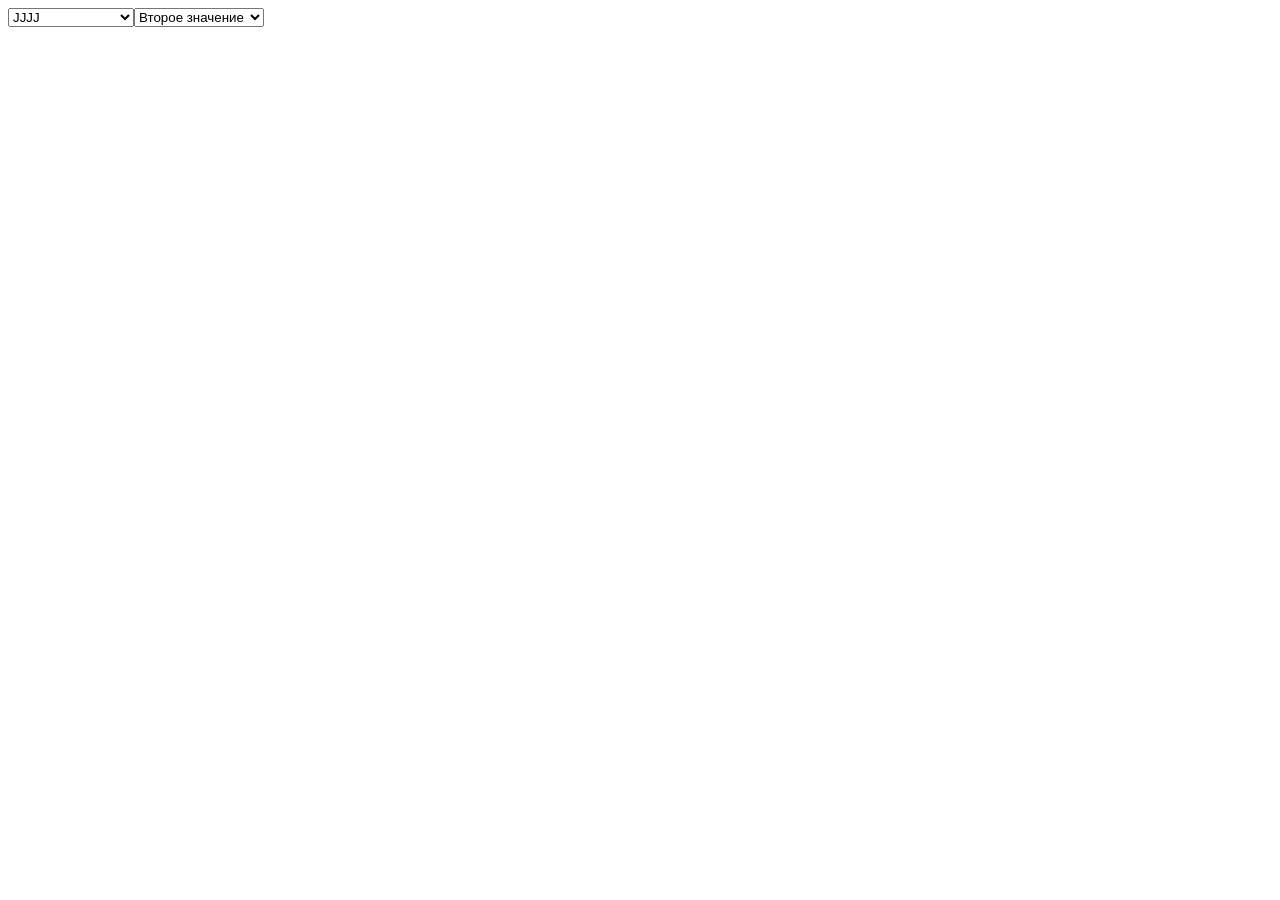
<file: 06_objects/index.html>
<!DOCTYPE html>
<html lang="ru">
<head>
  <meta charset="UTF-8">
  <meta name="viewport" content="width=device-width, initial-scale=1.0">
  <title>Document</title>
  <!-- <script src="task-1.js"></script> -->

</head>
<body>
  <div class="container">

  </div>


  <script src="task-3.js"></script>
</body>
</html>
</file>
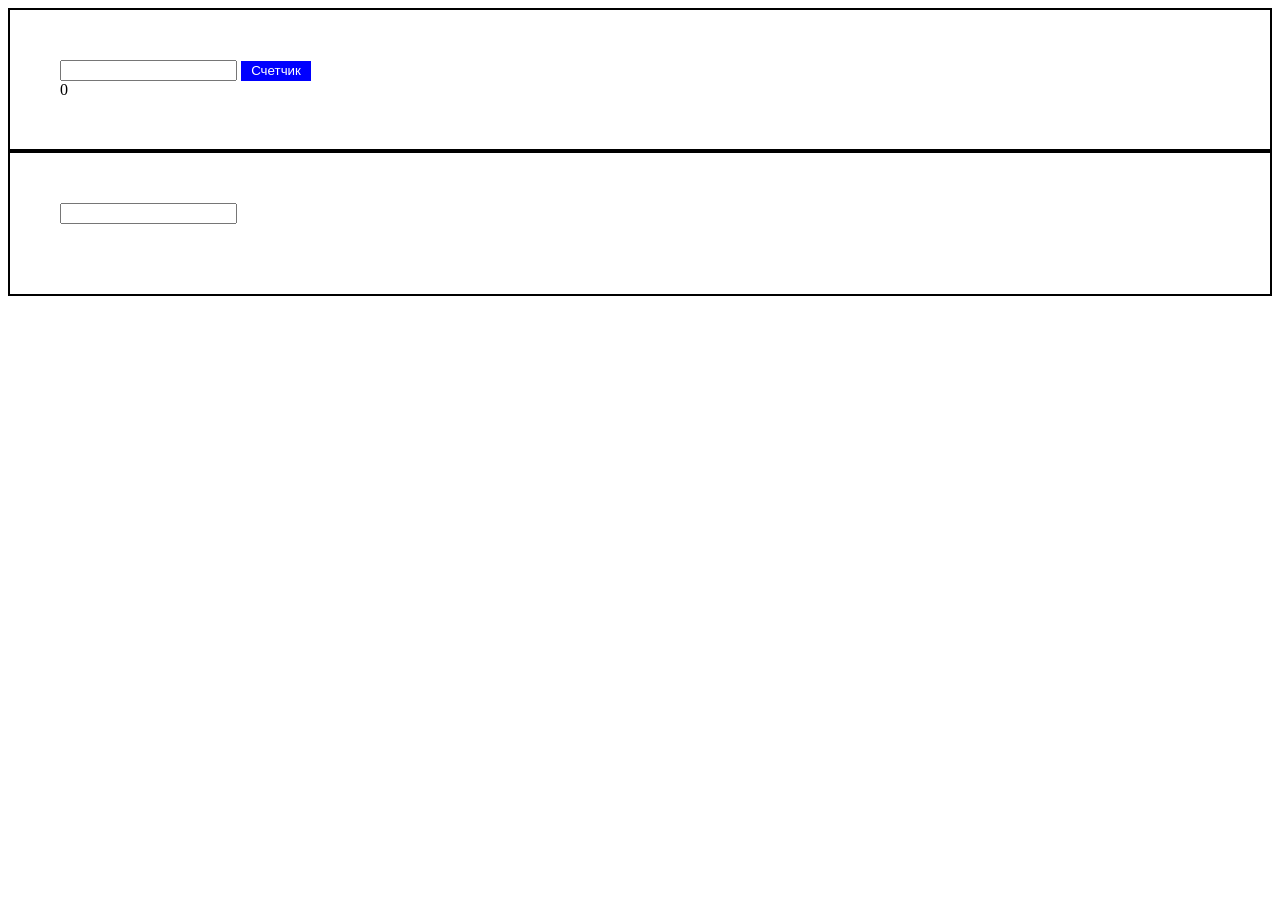
<file: 07_dom-basics-1/index.html>
<!DOCTYPE html>
<html lang="ru">
<head>
    <meta charset="UTF-8">
    <meta name="viewport" content="width=device-width, initial-scale=1.0">
    <title>Document</title>
    <style>
        .btn {
            width: 70px;
            height: 20px;
            color: white;
            background-color: blue;
            border: none;
        }
        .task-2, .task-1 {
            padding: 50px;
            border: 2px black solid;
        }
    </style>
</head>
<body>
   <div class="task-1">
    <input class="inputNumber" type="text">
    <button class="btn" type="submit">Счетчик</button>
    <div class="timer">0</div>
   </div>

   <div class="task-2">
   </div>
   <script src="task-1.js"></script>
   <script src="task-2.js"></script>
</body>
</html>
</file>
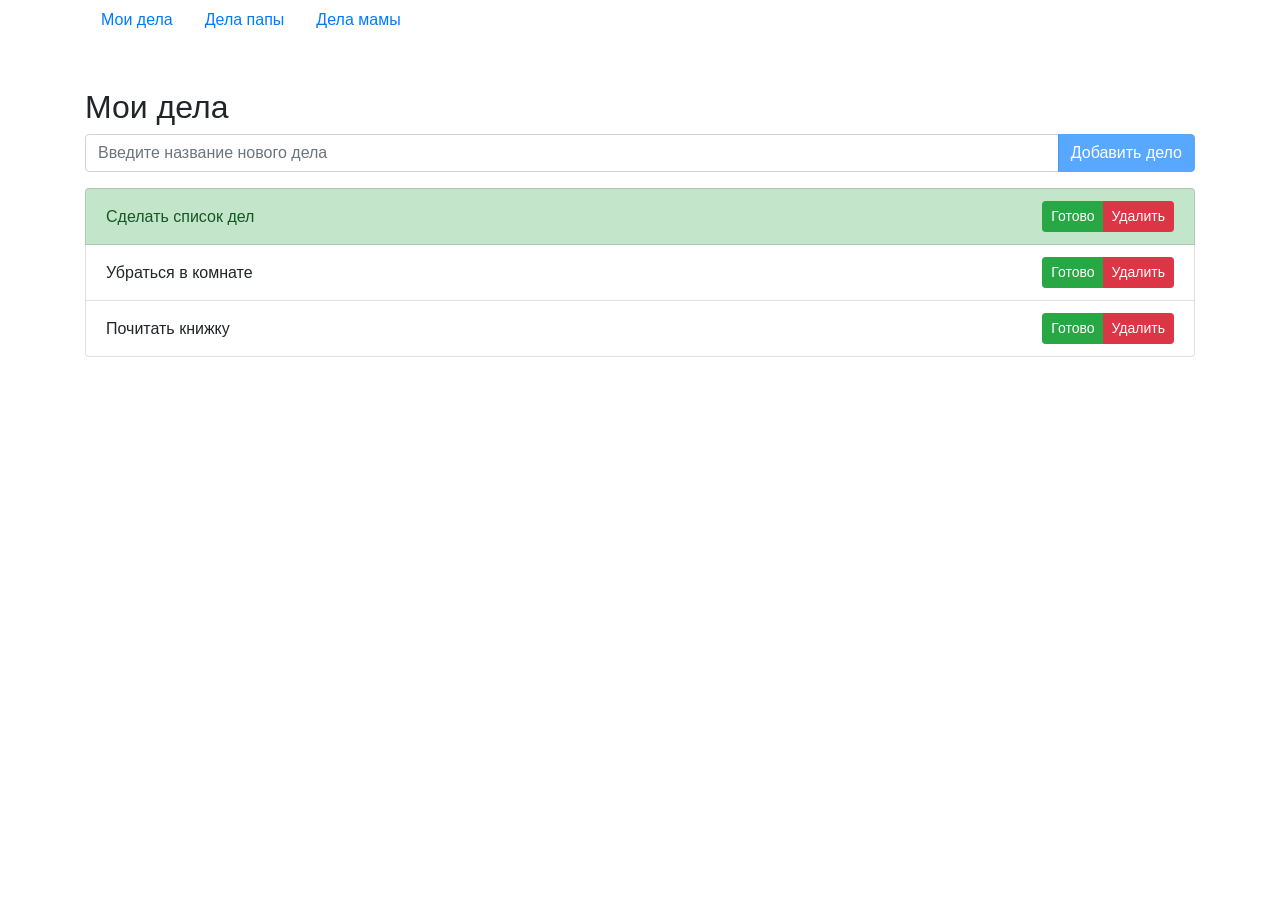
<file: 08_dom-basics-2/index.html>
<!DOCTYPE html>
<html lang="ru">
<head>
    <meta charset="UTF-8">
    <meta name="viewport" content="width=device-width, initial-scale=1.0">
    <title>TODO</title>
    <link rel="stylesheet" href="https://cdn.jsdelivr.net/npm/bootstrap@4.5.3/dist/css/bootstrap.min.css" integrity="sha384-TX8t27EcRE3e/ihU7zmQxVncDAy5uIKz4rEkgIXeMed4M0jlfIDPvg6uqKI2xXr2" crossorigin="anonymous">
    <script defer src="todo-app.js"></script>
    <script>
      document.addEventListener('DOMContentLoaded', function() {
        createTodoApp(document.getElementById('todo-app'),
        'Мои дела',
        [{name: 'Сделать список дел',
          done: true
        },
        {name: 'Убраться в комнате',
          done: false
        },
        {name: 'Почитать книжку',
          done: false
        },
        ])
      })
    </script>
</head>
<body>
  <div class="container mb-5">
    <nav class="nav">
      <a href="index.html" class="nav-link">Мои дела</a>
      <a href="dad.html" class="nav-link">Дела папы</a>
      <a href="mom.html" class="nav-link">Дела мамы</a>
    </nav>
  </div>

  <div id="todo-app" class="container"></div>
</body>
</html>
</file>
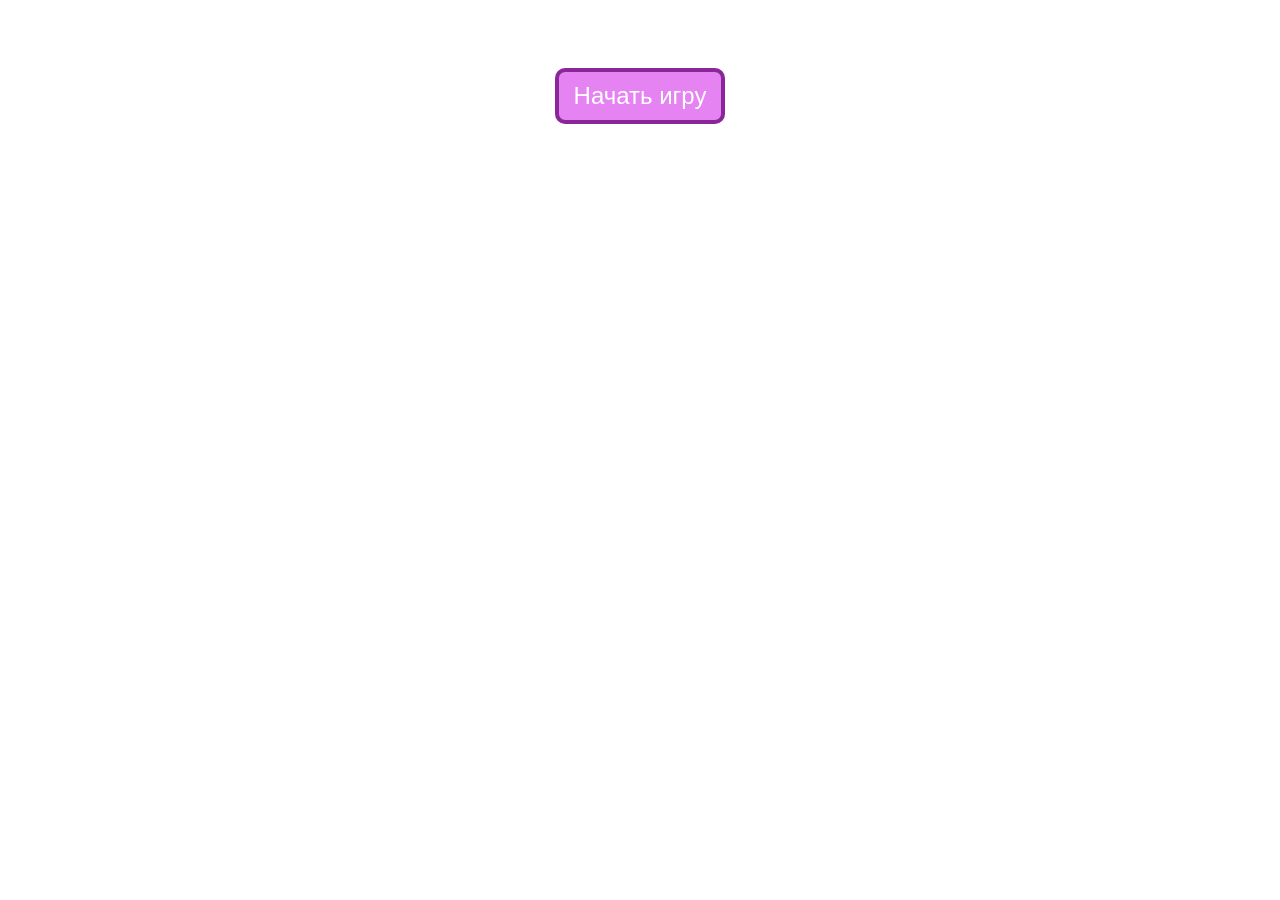
<file: 09_const-var-scope/index.html>
<!DOCTYPE html>
<html lang="ru">
<head>
  <meta charset="UTF-8">
  <meta http-equiv="X-UA-Compatible" content="IE=edge">
  <meta name="viewport" content="width=device-width, initial-scale=1.0">
  <title>Игра в пары</title>
  <link rel="stylesheet" href="style.css">
  <script src="index.js" defer></script>
</head>
<body>

</body>
</html>
</file>
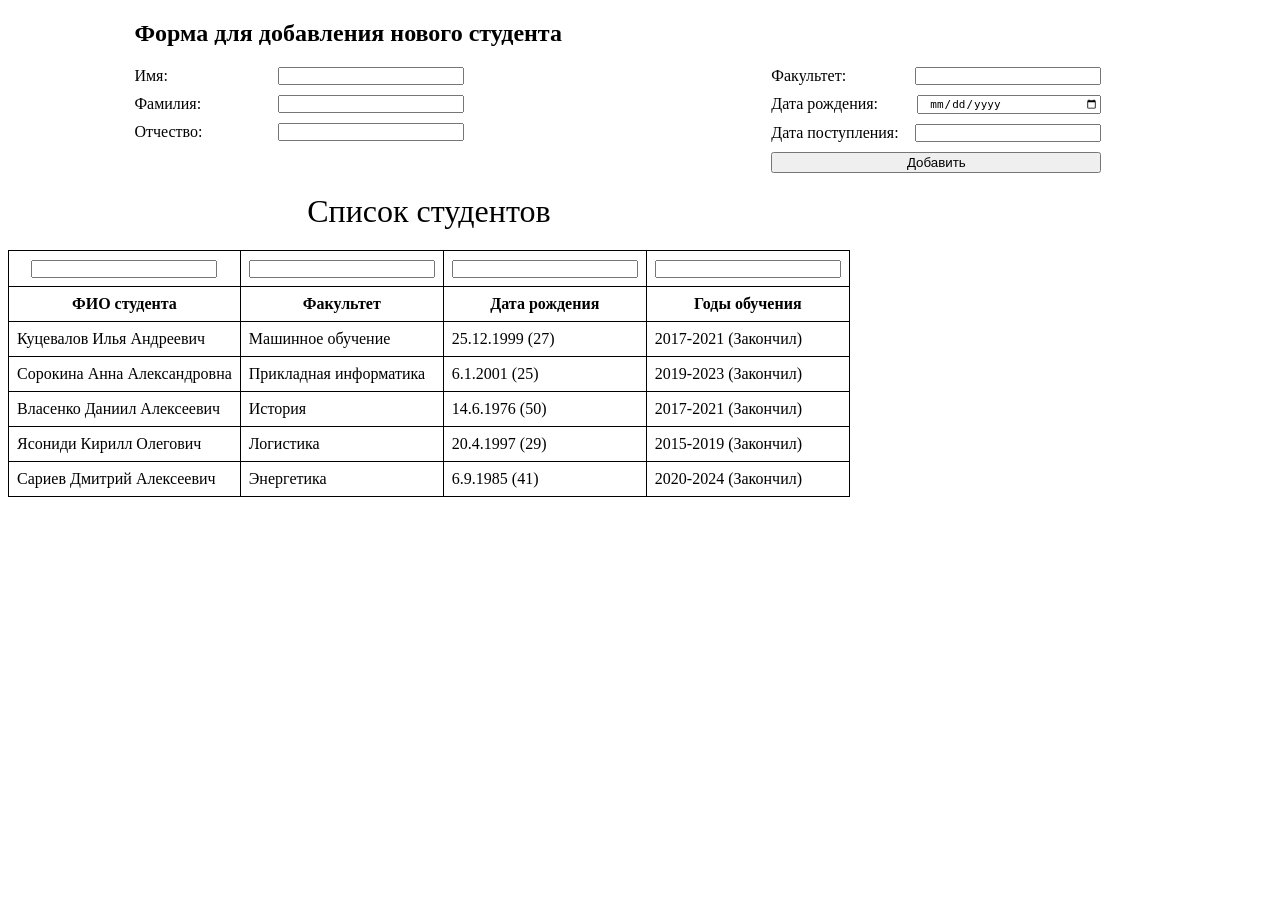
<file: 10_type-transform/index.html>
<!DOCTYPE html>
<html lang="ru">

<head>
  <meta charset="UTF-8">
  <meta http-equiv="X-UA-Compatible" content="IE=edge">
  <meta name="viewport" content="width=device-width, initial-scale=1.0">
  <title>Document</title>
  <link rel="stylesheet" href="style.css">
  <script defer src="index.js"></script>
</head>

<body>
  <form action="">
    <h2>Форма для добавления нового студента</h2>
    <div class="flex">
      <div class="block-name">
        <label>Имя: <input class="input-name" type="text" required></label>
        <label>Фамилия: <input class="input-surname" type="text" required></label>
        <label>Отчество: <input class="input-patronymic" type="text" required></label>
      </div>
      <div>
        <label>Факультет: <input class="faculty" type="text" required></label>
        <label>Дата рождения: <input class="dob" type="date" required></label>
        <label>Дата поступления: <input class="dateOfLearning" type="number" required></label>
        <button type="button">Добавить</button>
      </div>
    </div>

  </form>
</body>
<div class="table"></div>

</html>
</file>
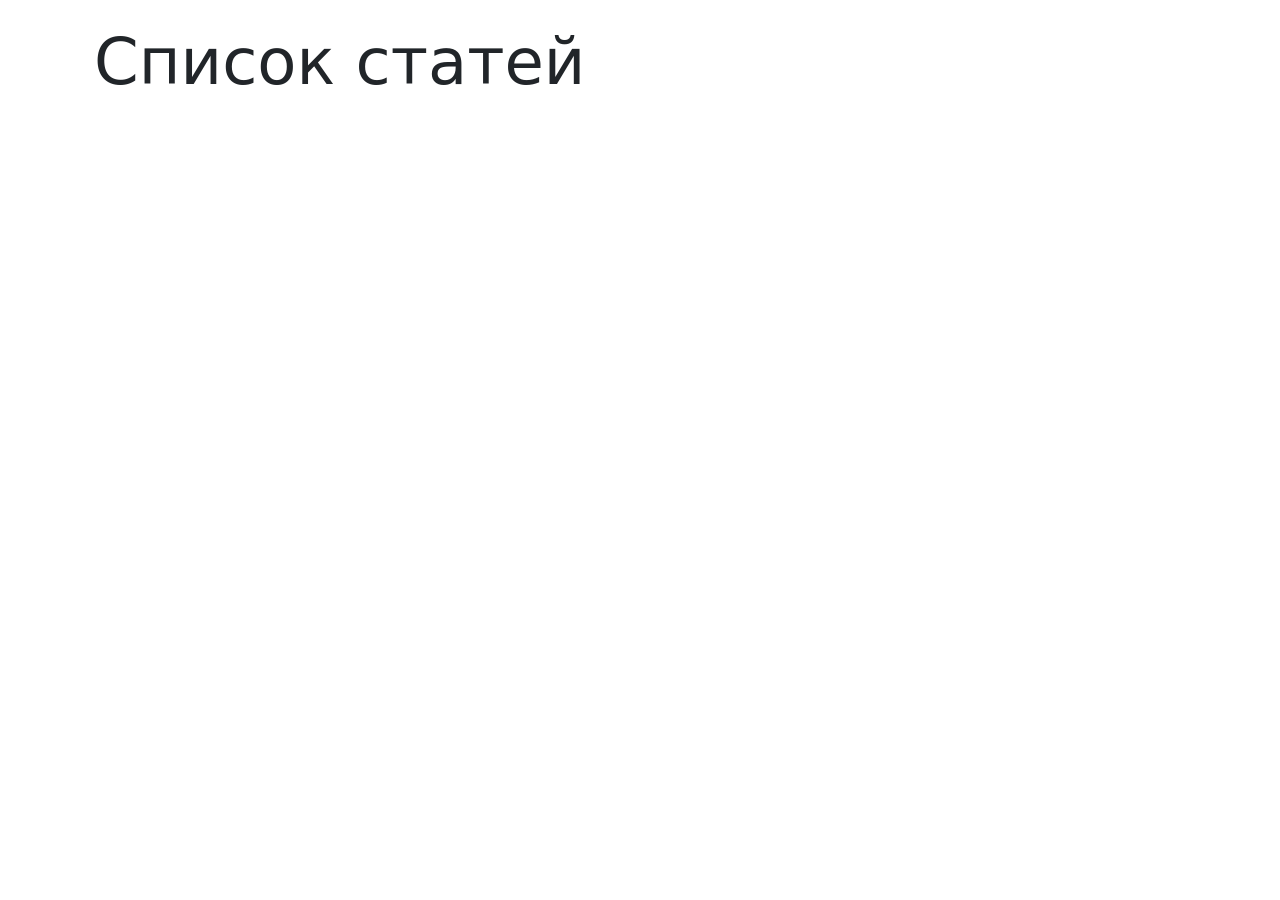
<file: 11_client-server/index.html>
<!doctype html>
<html lang="ru">
<head>
  <!-- Обязательные метатеги -->
  <meta charset="utf-8">
  <meta name="viewport" content="width=device-width, initial-scale=1">
  <link href="normalize.css" rel="stylesheet">
  <!-- Bootstrap CSS -->
  <link href="https://cdn.jsdelivr.net/npm/bootstrap@5.1.3/dist/css/bootstrap.min.css" rel="stylesheet" integrity="sha384-1BmE4kWBq78iYhFldvKuhfTAU6auU8tT94WrHftjDbrCEXSU1oBoqyl2QvZ6jIW3" crossorigin="anonymous">
  <title>Статьи</title>
</head>
<body>
  <div class="container p-4">
    <h1 class="display-3 pb-2">Список статей</h1>
  </div>

  <script src="https://cdn.jsdelivr.net/npm/bootstrap@5.1.3/dist/js/bootstrap.bundle.min.js" integrity="sha384-ka7Sk0Gln4gmtz2MlQnikT1wXgYsOg+OMhuP+IlRH9sENBO0LRn5q+8nbTov4+1p" crossorigin="anonymous"></script>
  <script src="index.js"></script>
</body>
</html>
</file>
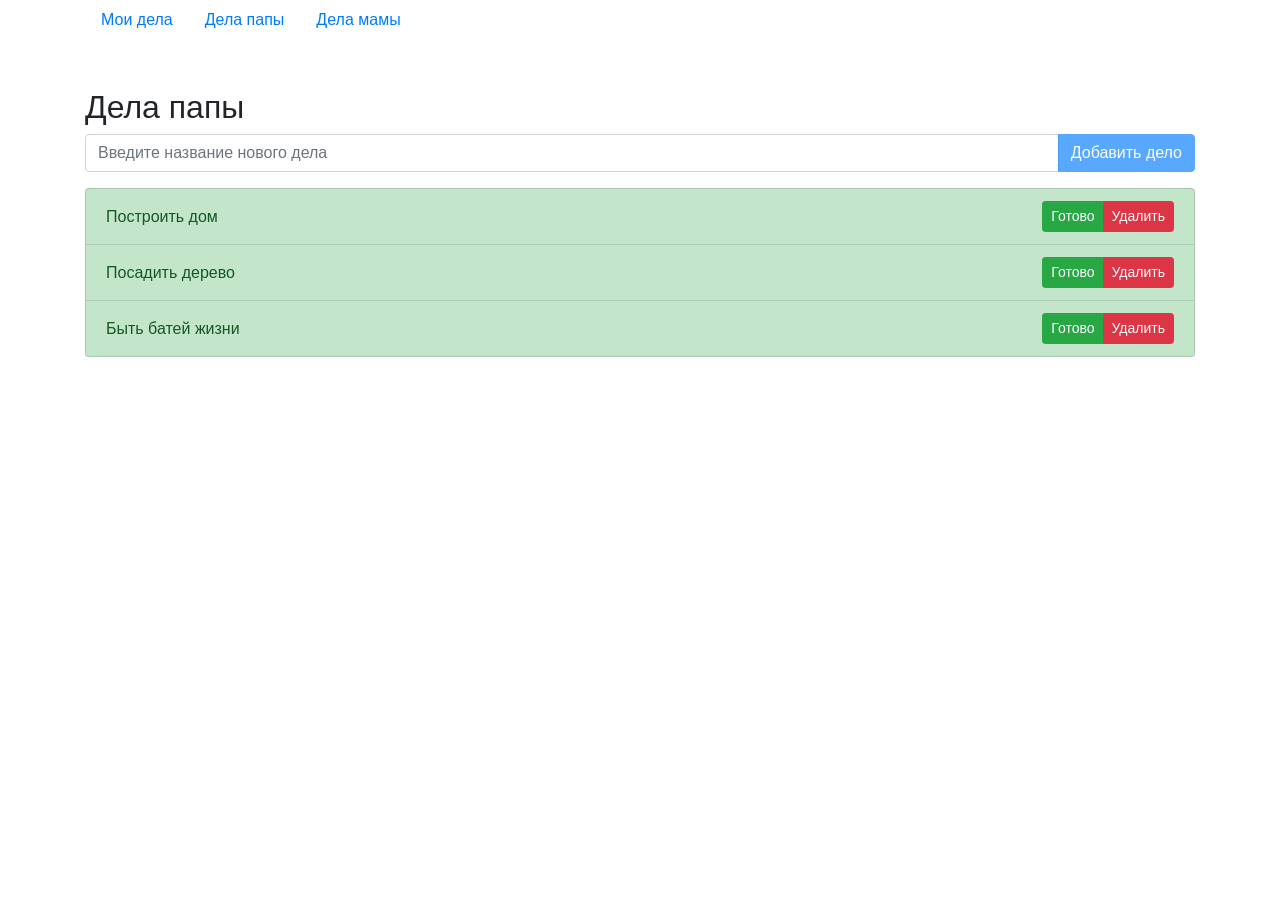
<file: 08_dom-basics-2/dad.html>
<!DOCTYPE html>
<html lang="ru">
<head>
    <meta charset="UTF-8">
    <meta name="viewport" content="width=device-width, initial-scale=1.0">
    <title>TODO</title>
    <link rel="stylesheet" href="https://cdn.jsdelivr.net/npm/bootstrap@4.5.3/dist/css/bootstrap.min.css" integrity="sha384-TX8t27EcRE3e/ihU7zmQxVncDAy5uIKz4rEkgIXeMed4M0jlfIDPvg6uqKI2xXr2" crossorigin="anonymous">
    <script defer src="todo-app.js"></script>
    <script>
      document.addEventListener('DOMContentLoaded', function() {
        createTodoApp(document.getElementById('todo-app'),
        'Дела папы',
        [{name: 'Построить дом',
          done: true,
          index: 1},
        {name: 'Посадить дерево',
          done: true,
          index: 2},
        {name: 'Быть батей жизни',
          done: true,
          index: 3},
        ])
      })
    </script>
</head>
<body>
  <div class="container mb-5">
    <nav class="nav">
      <a href="index.html" class="nav-link">Мои дела</a>
      <a href="dad.html" class="nav-link">Дела папы</a>
      <a href="mom.html" class="nav-link">Дела мамы</a>
    </nav>
  </div>

  <div id="todo-app" class="container"></div>
</body>
</html>
</file>
<file: 09_const-var-scope/style.css>
body {
  display: flex;
  flex-direction: column;
  align-items: center;
  padding-top: 20px;
}
.board {
  flex-wrap: wrap;
  justify-content: center;
}
.row {
  display: flex;
}
.card {
  width: 100px;
  height: 100px;
  margin: 15px;
  display: flex;
  justify-content: center;
  align-items: center;
}
.cardContent {
  display: none;
  font-size: 40px;
  color: #fff;
}
.card-active {
  background: rgba(90, 194, 137, 0.884);
  border-color: rgba(50, 196, 116, 0.884);
}
.cardContent.is-open {
  display: block;

}
.timer {
  color: rgba(213, 65, 233, 0.801);
  font-size: 40px;
}
button {
  display: block;
  margin: 40px auto;
  font-size: 24px;
  color: #fff;
  padding: 10px 15px;
  border: 4px solid rgba(122, 20, 136, 0.836);
  background:rgba(222, 101, 238, 0.801);
  border-radius: 10px;

  transition: background .4s;
}
button:not([disabled]):hover {
  background: rgba(213, 65, 233, 0.801);;
}
.lose {
  background: rgb(170, 40, 40);
  border-color:rgb(119, 31, 31);
}
</file>
<file: 10_type-transform/style.css>
table {
  border-collapse:collapse
}
td,tr,th {
  border: 1px solid #000;
  padding: 8px;
}
form {
  padding-left: 10%;
  margin-bottom: 20px;
}
button {
  width: 330px;
}
label {
  margin-bottom: 10px;
  display: flex;
  justify-content: space-between;
  width: 330px;
}
input {
  width: 170px;
  padding-left: 10px;
  font-size: 11px;
}
.flex {
  display: flex;
  width: 85%;
  justify-content: space-between;
}
.title {
  margin-bottom: 20px;
  font-size: 32px;
}
.header-column {
  cursor: pointer;
  transition: .3s;
}
.header-column:hover {
  background: rgb(233, 233, 233);
}
</file>
